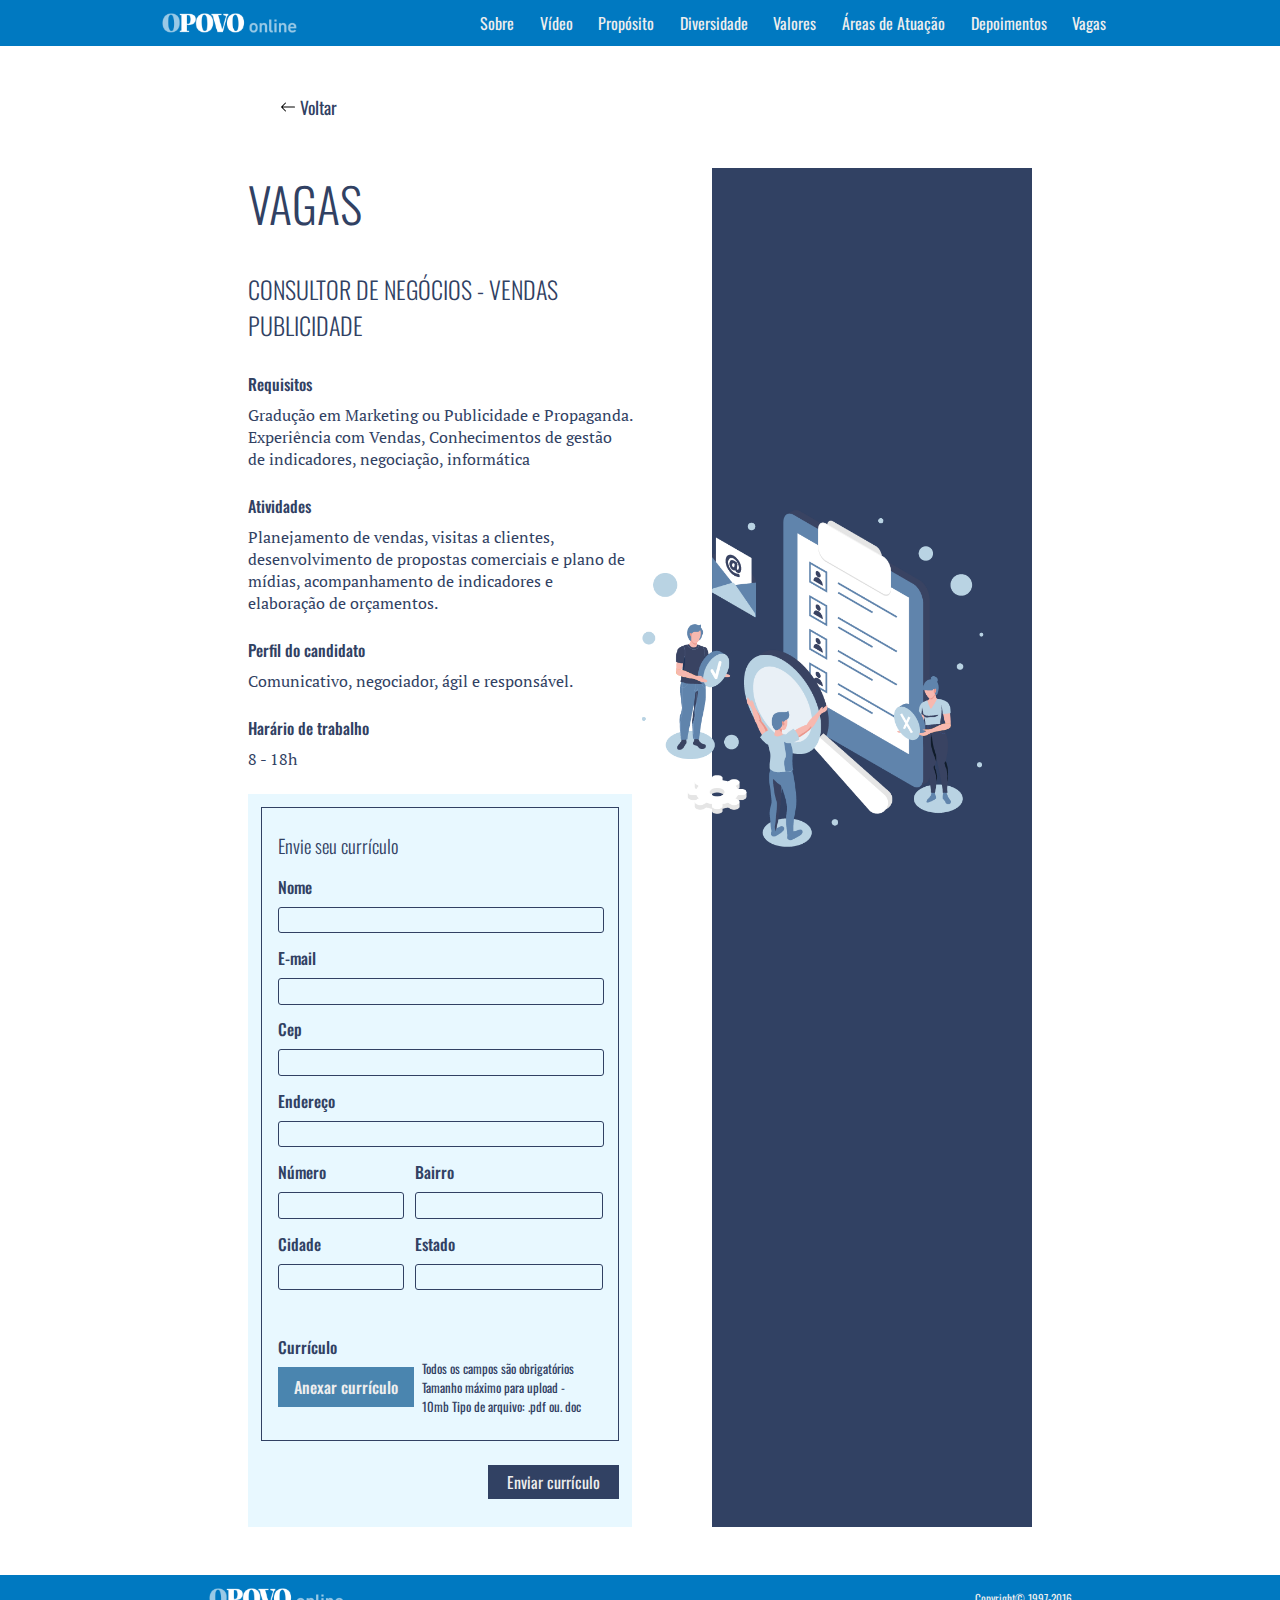
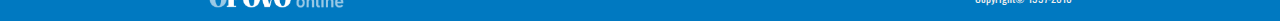
<file: index.html>
<!DOCTYPE html>
<html lang="en">

<head>
    <meta charset="UTF-8">
    <meta http-equiv="X-UA-Compatible" content="IE=edge">
    <meta name="viewport" content="width=device-width, initial-scale=1.0">
    <link rel="stylesheet" href="./styles/index.css">
    <script src="./js/index.js" defer></script>
    <title>O povo</title>
</head>

<body>
    
        <header class="header"  role="complementary">
            <img src="./assets/logo_opovo.png" alt="Logo OPovo Online" >

            <nav class="nav_menu" role="navigation">
                <ul class="container_list" role="menubar">
                    <li role="menuitem">
                        <a href="#">
                            Sobre
                        </a>
                    </li>
                    <li role="menuitem">
                        <a href="#">
                            Vídeo
                        </a>
                    </li>
                    <li  role="menuitem">
                        <a href="#">
                            Propósito
                        </a>
                    </li>
                    <li  role="menuitem">
                        <a href="#">
                            Diversidade
                        </a>
                    </li>
                    <li  role="menuitem">
                        <a href="#">
                            Valores
                        </a>
                    </li>
                    <li  role="menuitem">
                        <a href="#">
                            Áreas de Atuação
                        </a>
                    </li>
                    <li  role="menuitem">
                        <a href="#">
                            Depoimentos
                        </a>
                    </li>
                    <li  role="menuitem">
                        <a href="#">
                            Vagas
                        </a>
                    </li>
                </ul>
            </nav>
        </header>
        <a href="#" class="return_page">
            <img src="./assets/arrow.svg" alt="icone flecha"> Voltar
        </a>

        <main class="main" role="main">
         
            <section class="section_vacancies">

                <h1>Vagas</h1>
                <section class="vague_details">
                    <h2>Consultor de negócios - vendas publicidade</h2>

                    <div class="requirements">
                        <h4>Requisitos</h4>
                        <p>
                            Gradução em Marketing ou Publicidade e Propaganda. Experiência com Vendas, Conhecimentos de
                            gestão de indicadores, negociação, informática
                        </p>
                    </div>

                    <div class="activities">
                        <h4>Atividades</h4>
                        <p>
                            Planejamento de vendas, visitas a clientes, desenvolvimento de propostas comerciais e plano
                            de
                            mídias, acompanhamento de indicadores e elaboração de orçamentos.
                        </p>
                    </div>

                    <div class="candidate_profile">
                        <h4>
                            Perfil do candidato
                        </h4>
                        <p>
                            Comunicativo, negociador, ágil e responsável.
                        </p>
                    </div>

                    <div class="working_hours">
                        <h4> Harário de trabalho</h4>
                        <p>8 - 18h</p>
                    </div>
                </section>

                <div class="container_form">
                    <form id="myform" role="form">
                        <h3>Envie seu currículo</h3>
                        <label for="name">Nome</label>
                        <input type="text" name="name" id="name" class="first_type">

                        <label for="email">E-mail</label>
                        <input type="text" name="email" id="email" class="first_type">

                        <label for="cep">Cep</label>
                        <input type="text" name="cep" id="cep" class="first_type" data-js="cep">

                        <label for="address">
                            Endereço
                        </label>
                        <input type="text" name="address" id="address">


                        <div class="group">
                            <fieldset class="one">
                                <label for="phone">
                                    Número
                                </label>

                                <input type="text" name="phone" id="phone" data-js="phone">

                                <label for="city">
                                    Cidade
                                </label>
                                <input type="text" name="city" id="city">
                            </fieldset>



                            <fieldset class="two">
                                <label for="district">Bairro</label>
                                <input type="text" name="district" id="district">

                                <label for="state">Estado</label>
                                <input type="text" name="state" id="state">
                            </fieldset>

                        </div>

                        <p>Currículo</p>
                        <fieldset class="upload_curriculum">
                            <label for="curriculum" class="file_label">Anexar currículo</label>
                            <span >
                                Todos os campos são obrigatórios Tamanho máximo para upload - 10mb Tipo de arquivo: .pdf
                                ou.
                                doc
                            </span>
                            <input maxlength="10mb" accept=".pdf, .doc" type="file" name="curriculum" id="curriculum"
                                class="cv">


                        </fieldset>
                        <span class="error_file"></span>


                    </form>

                    <button type="submit" form="myform">Enviar currículo</button>
                </div>
            </section>

            <div class="illustration" role="banner">
                <img src="./assets/vagas-01-01.png" alt="illustração">
            </div>
        </main>

        <footer role="complementary">
            <img src="./assets/logo_opovo.png" alt="Logo O povo Online">

            <span role="contentinfo">
                Copyright&copy; 1997-2016
            </span>
        </footer>
</body>

</html>
</file>
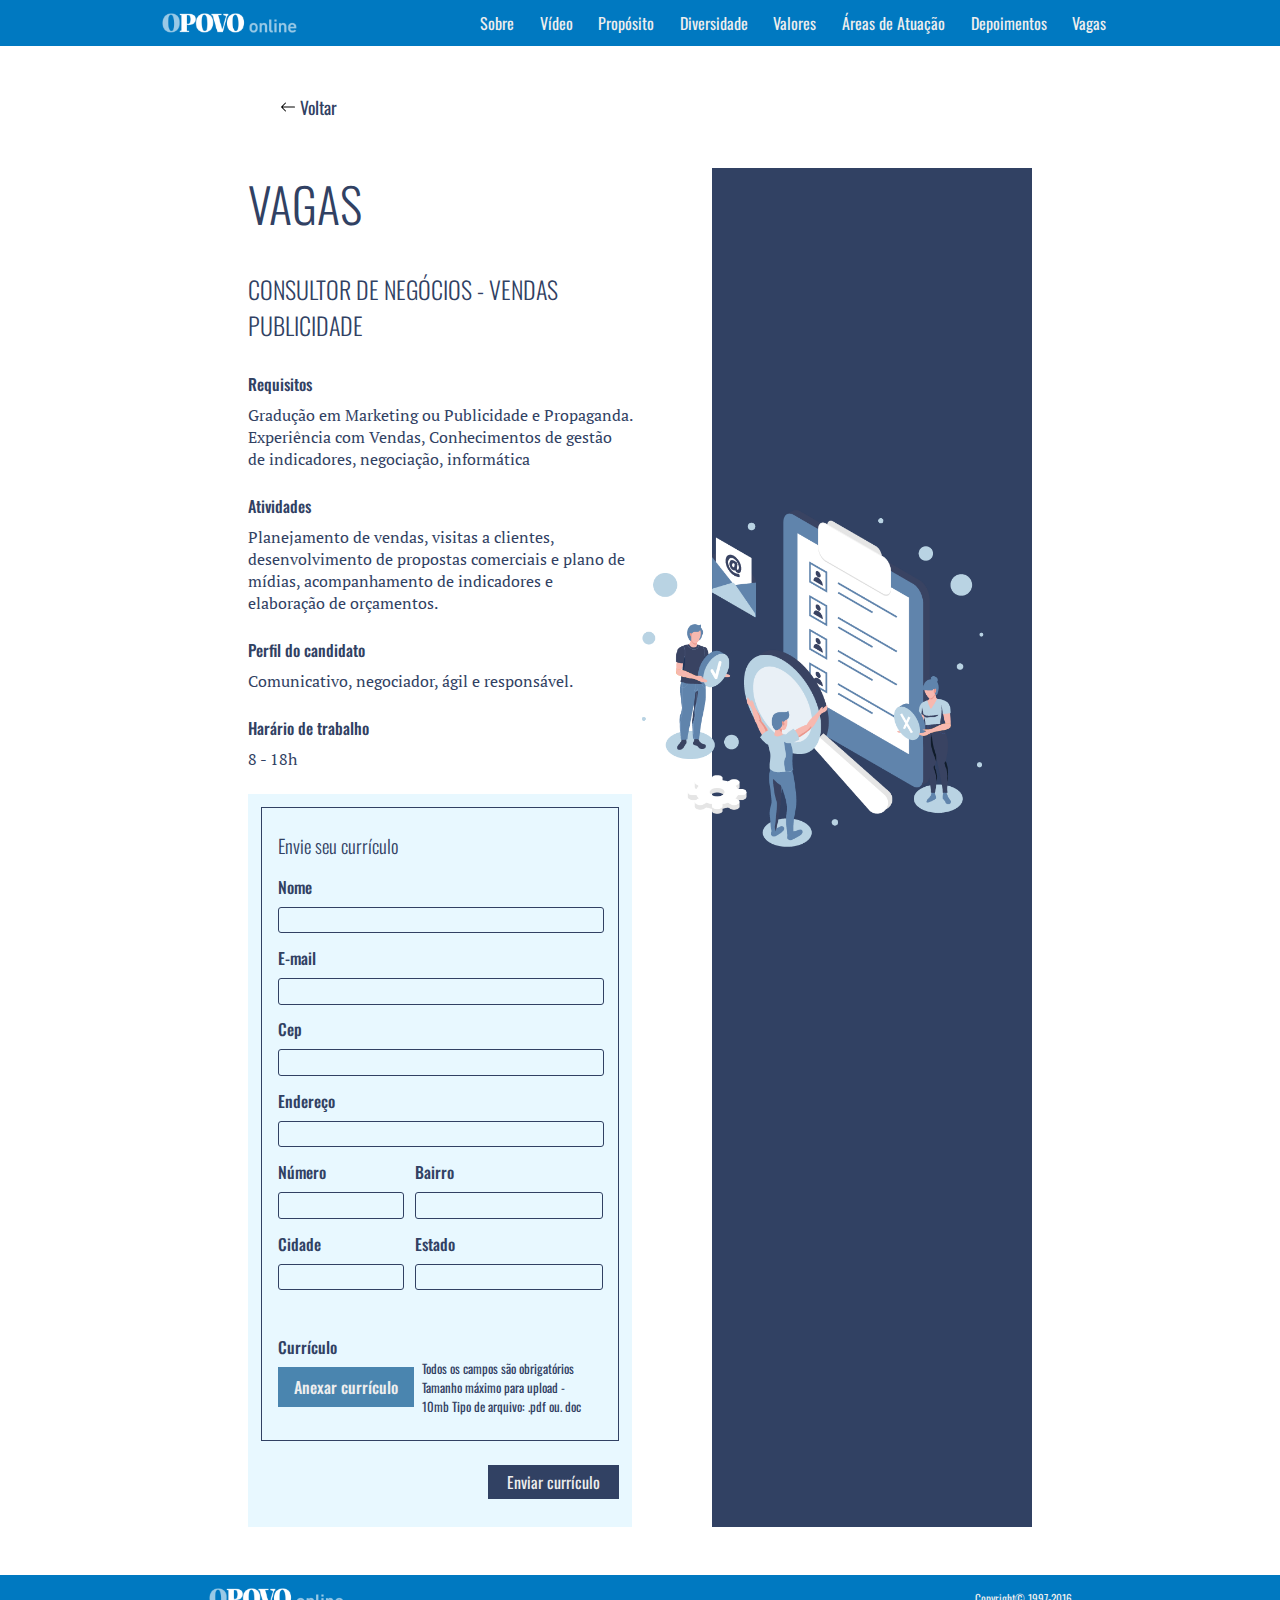
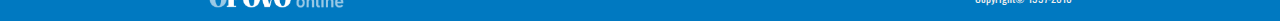
<file: app/pages/index.html>
<!DOCTYPE html>
<html lang="en">

<head>
    <meta charset="UTF-8">
    <meta http-equiv="X-UA-Compatible" content="IE=edge">
    <meta name="viewport" content="width=device-width, initial-scale=1.0">
    <link rel="stylesheet" href="../styles/index.css">
    <script src="../js/index.js" defer></script>
    <title>O povo</title>
</head>

<body>
    
        <header class="header"  role="complementary">
            <img src="../assets/logo_opovo.png" alt="Logo OPovo Online" >

            <nav class="nav_menu" role="navigation">
                <ul class="container_list" role="menubar">
                    <li role="menuitem">
                        <a href="#">
                            Sobre
                        </a>
                    </li>
                    <li role="menuitem">
                        <a href="#">
                            Vídeo
                        </a>
                    </li>
                    <li  role="menuitem">
                        <a href="#">
                            Propósito
                        </a>
                    </li>
                    <li  role="menuitem">
                        <a href="#">
                            Diversidade
                        </a>
                    </li>
                    <li  role="menuitem">
                        <a href="#">
                            Valores
                        </a>
                    </li>
                    <li  role="menuitem">
                        <a href="#">
                            Áreas de Atuação
                        </a>
                    </li>
                    <li  role="menuitem">
                        <a href="#">
                            Depoimentos
                        </a>
                    </li>
                    <li  role="menuitem">
                        <a href="#">
                            Vagas
                        </a>
                    </li>
                </ul>
            </nav>
        </header>
        <a href="#" class="return_page">
            <img src="../assets/arrow.svg" alt="icone flecha"> Voltar
        </a>

        <main class="main" role="main">
         
            <section class="section_vacancies">

                <h1>Vagas</h1>
                <section class="vague_details">
                    <h2>Consultor de negócios - vendas publicidade</h2>

                    <div class="requirements">
                        <h4>Requisitos</h4>
                        <p>
                            Gradução em Marketing ou Publicidade e Propaganda. Experiência com Vendas, Conhecimentos de
                            gestão de indicadores, negociação, informática
                        </p>
                    </div>

                    <div class="activities">
                        <h4>Atividades</h4>
                        <p>
                            Planejamento de vendas, visitas a clientes, desenvolvimento de propostas comerciais e plano
                            de
                            mídias, acompanhamento de indicadores e elaboração de orçamentos.
                        </p>
                    </div>

                    <div class="candidate_profile">
                        <h4>
                            Perfil do candidato
                        </h4>
                        <p>
                            Comunicativo, negociador, ágil e responsável.
                        </p>
                    </div>

                    <div class="working_hours">
                        <h4> Harário de trabalho</h4>
                        <p>8 - 18h</p>
                    </div>
                </section>

                <div class="container_form">
                    <form id="myform" role="form">
                        <h3>Envie seu currículo</h3>
                        <label for="name">Nome</label>
                        <input type="text" name="name" id="name" class="first_type">

                        <label for="email">E-mail</label>
                        <input type="text" name="email" id="email" class="first_type">

                        <label for="cep">Cep</label>
                        <input type="text" name="cep" id="cep" class="first_type" data-js="cep">

                        <label for="address">
                            Endereço
                        </label>
                        <input type="text" name="address" id="address">


                        <div class="group">
                            <fieldset class="one">
                                <label for="phone">
                                    Número
                                </label>

                                <input type="text" name="phone" id="phone" data-js="phone">

                                <label for="city">
                                    Cidade
                                </label>
                                <input type="text" name="city" id="city">
                            </fieldset>



                            <fieldset class="two">
                                <label for="district">Bairro</label>
                                <input type="text" name="district" id="district">

                                <label for="state">Estado</label>
                                <input type="text" name="state" id="state">
                            </fieldset>

                        </div>

                        <p>Currículo</p>
                        <fieldset class="upload_curriculum">
                            <label for="curriculum" class="file_label">Anexar currículo</label>
                            <span >
                                Todos os campos são obrigatórios Tamanho máximo para upload - 10mb Tipo de arquivo: .pdf
                                ou.
                                doc
                            </span>
                            <input maxlength="10mb" accept=".pdf, .doc" type="file" name="curriculum" id="curriculum"
                                class="cv">


                        </fieldset>
                        <span class="error_file"></span>


                    </form>

                    <button type="submit" form="myform">Enviar currículo</button>
                </div>
            </section>

            <div class="illustration" role="banner">
                <img src="../assets/vagas-01-01.png" alt="illustração">
            </div>
        </main>

        <footer role="complementary">
            <img src="../assets/logo_opovo.png" alt="Logo O povo Online">

            <span role="contentinfo">
                Copyright&copy; 1997-2016
            </span>
        </footer>
</body>

</html>
</file>
<file: styles/index.css>
@import url("https://fonts.googleapis.com/css2?family=Oswald:wght@400;500&family=PT+Serif&display=swap");
:root {
  --primary-blue: #0079c1;
  --secondary-blue: #314163;
  --form-blue: #e8f8ff;
  --button-form-blue: #4a85af;
}

* {
  margin: 0;
  padding: 0;
}
header {
  width: 100%;
  background-color: var(--primary-blue);

  display: flex;
  align-items: center;
  justify-content: space-evenly;
  padding: 0.5rem 0px;

  margin-bottom: 3rem;
}
header img {
  height: 30px;
}

header nav ul {
  display: flex;
  list-style: none;
}
header nav ul li {
  margin: 0px 0.8rem;
}
header nav ul li a {
  color: #eee;
  font-family: "Oswald", sans-serif;
  text-decoration: none;
  transition: 0.2s;
}
header nav ul li a:hover {
  color: #ddd;
}
.return_page {
  color: var(--secondary-blue);
  text-decoration: none;
  font-family: "Oswald", sans-serif;
  font-size: 1.1rem;
  position: relative;
  left: 280px;
}
main {
  width: 100%;
  margin: 3rem 0px 3rem;
  color: var(--secondary-blue);
  font-family: "Oswald", sans-serif;

  display: flex;
  justify-content: center;
}
.section_vacancies {
  width: 30%;
}
.section_vacancies h1 {
  font-weight: 300;
  font-size: 3rem;
  margin-bottom: 2rem;
  text-transform: uppercase;
}
.section_vacancies .vague_details h2 {
  font-weight: 300;
  text-transform: uppercase;
  margin-bottom: 1.8rem;
}
.section_vacancies .vague_details div {
  margin-bottom: 1.5rem;
}
.section_vacancies .vague_details h4 {
  font-weight: 500;
  margin-bottom: 0.5rem;
}
.section_vacancies .vague_details p {
  font-family: "PT Serif", serif;
  line-height: 22px;
}
.section_vacancies .container_form {
  padding: 0.8rem;
  background-color: var(--form-blue);
  text-align: end;
}
.section_vacancies .container_form form {
  border: 1px solid var(--secondary-blue);
  padding: 1.5rem 1rem;
  text-align: start;
}
.section_vacancies .container_form form h3 {
  font-weight: 300;
  margin-bottom: 1rem;
}
.section_vacancies .container_form form label {
  font-weight: 500;
}
.section_vacancies .container_form form input {
  display: block;
  background-color: var(--form-blue);
  border: 1px solid var(--secondary-blue);
  outline: none;
  border-radius: 3px;
  width: 95%;
  padding: 0.3rem 0.5rem;
  margin: 0.5rem 0px 0.8rem 0px;
}
.section_vacancies .container_form form div {
  display: flex;
}
.section_vacancies .container_form form fieldset {
  border: none;
}
.section_vacancies .container_form form .one {
  width: 35%;
  margin-right: 1.5rem;
}
.section_vacancies .container_form form .two {
  width: 55%;
  margin-bottom: 2rem;
}
.section_vacancies .container_form form p {
  font-weight: 500;
}
.section_vacancies .container_form form .upload_curriculum {
  display: flex;
  align-items: center;
}
.section_vacancies .container_form form .upload_curriculum .file_label {
  margin-right: 0.5rem;
  background-color: var(--button-form-blue);
  color: #eee;
  padding: 0.5rem 1rem;
  cursor: pointer;
}
.section_vacancies .container_form form .upload_curriculum input[type="file"] {
  display: none;
}
.section_vacancies .container_form form .upload_curriculum span {
  font-size: 0.8rem;
  width: 50%;
}

.section_vacancies .container_form form .error_file {
  font-size: 0.8rem;
  color: #f00;
}
.section_vacancies .container_form button {
  border: none;
  outline: none;
  background-color: var(--secondary-blue);
  color: #eee;
  padding: 0.3rem 1.2rem;
  font-family: "Oswald", sans-serif;
  font-size: 1rem;
  margin: 1.5rem 0px 1rem 0px;
}
.section_vacancies .container_form button:hover {
  cursor: pointer;
}
.illustration {
  background-color: var(--secondary-blue);
  width: 25%;
  margin-left: 5rem;
}
.illustration img {
  position: relative;
  right: 95px;
  top: 300px;
}
footer {
  width: 100%;
  background-color: #0079c1;
  color: #eee;
  font-family: "Oswald", sans-serif;
  font-size: 0.7rem;
  display: flex;
  align-items: center;
  justify-content: space-between;
  padding: 0.5rem 0px;
}
footer img {
  height: 30px;
  margin-left: 13rem;
}
footer span {
  margin-right: 13rem;
}

@media (max-width: 987px) {
  body {
    overflow-x: hidden;
  }
  header {
    flex-direction: column;
    align-items: flex-start;
  }
  header nav ul {
    margin-top: 1rem;
    flex-direction: column;
    text-align: center;
    align-items: center;
    width: 100vw;
  }
  header nav ul li {
    margin-bottom: 1rem;
  }
  header nav ul li a {
    font-size: 0.8rem;
  }
  .return_page {
    left: 10px;
  }
  main {
    margin-bottom: 5rem;
    color: var(--secondary-blue);
    font-family: "Oswald", sans-serif;
    display: flex;
    flex-direction: column;
  }
  main .section_vacancies {
    width: 100%;
    text-align: center;
  }
  main .section_vacancies h1 {
    font-size: 2.5rem;
  }
  main .section_vacancies .vague_details h2 {
    font-size: 1.2rem;
  }
  main .section_vacancies .vague_details div {
    font-size: 0.8rem;
  }
  .section_vacancies .container_form form {
    font-size: 0.8rem;
  }
  .section_vacancies .container_form form .one {
    width: 35%;
  }
  .section_vacancies .container_form form .two {
    width: 53%;
  }
  .section_vacancies .container_form form .upload_curriculum .file_label {
    background-color: var(--button-form-blue);
    color: #eee;
    padding: 0.5rem 1rem;
    cursor: pointer;
    font-size: 0.8rem;
  }
  .section_vacancies .container_form form .upload_curriculum span {
    font-size: 0.6rem;
  }
  .section_vacancies .container_form button {
    font-size: 0.8rem;
  }
  .illustration {
    background-color: var(--secondary-blue);
    width: 100%;
    display: flex;
    justify-content: center;
    align-items: center;
    margin: 0;
  }
  .illustration img {
    width: 50%;
    position: relative;
    right: 0px;
    top: 0px;
  }
  footer {
    font-size: 0.5rem;
    display: flex;
    align-items: center;
    justify-content: space-between;
  }
  footer img {
    height: 20px;
    margin-left: 1rem;
  }
  footer span {
    margin-right: 1rem;
  }
}
@media (min-width: 355px) {
  .section_vacancies .container_form form .one {
    width: 35%;
  }
  .section_vacancies .container_form form .two {
    width: 55%;
  }
}
@media (min-width: 420px) {
 
n_vacancies .container_form form .one {
    width: 38%;
  }
  .section_vacancies .container_form form .two {
    width: 53%;
  }
}
@media (min-width: 485px) {
  .section_vacancies .container_form form .one {
    width: 40%;
  }
  .section_vacancies .container_form form .two {
    width: 52%;
  }
}
@media (min-width: 574px) {
  .section_vacancies .container_form form .one {
    width: 39.8%;
  }
  .section_vacancies .container_form form .two {
    width: 53%;
  }
}
@media (min-width: 635px) {
  .section_vacancies .container_form form .one {
    width: 35%;
  }

  .section_vacancies .container_form form .two {
    width: 55%;
  }
}
</file>
<file: app/styles/index.css>
@import url("https://fonts.googleapis.com/css2?family=Oswald:wght@400;500&family=PT+Serif&display=swap");
:root {
  --primary-blue: #0079c1;
  --secondary-blue: #314163;
  --form-blue: #e8f8ff;
  --button-form-blue: #4a85af;
}

* {
  margin: 0;
  padding: 0;
}
header {
  width: 100%;
  background-color: var(--primary-blue);

  display: flex;
  align-items: center;
  justify-content: space-evenly;
  padding: 0.5rem 0px;

  margin-bottom: 3rem;
}
header img {
  height: 30px;
}

header nav ul {
  display: flex;
  list-style: none;
}
header nav ul li {
  margin: 0px 0.8rem;
}
header nav ul li a {
  color: #eee;
  font-family: "Oswald", sans-serif;
  text-decoration: none;
  transition: 0.2s;
}
header nav ul li a:hover {
  color: #ddd;
}
.return_page {
  color: var(--secondary-blue);
  text-decoration: none;
  font-family: "Oswald", sans-serif;
  font-size: 1.1rem;
  position: relative;
  left: 280px;
}
main {
  width: 100%;
  margin: 3rem 0px 3rem;
  color: var(--secondary-blue);
  font-family: "Oswald", sans-serif;

  display: flex;
  justify-content: center;
}
.section_vacancies {
  width: 30%;
}
.section_vacancies h1 {
  font-weight: 300;
  font-size: 3rem;
  margin-bottom: 2rem;
  text-transform: uppercase;
}
.section_vacancies .vague_details h2 {
  font-weight: 300;
  text-transform: uppercase;
  margin-bottom: 1.8rem;
}
.section_vacancies .vague_details div {
  margin-bottom: 1.5rem;
}
.section_vacancies .vague_details h4 {
  font-weight: 500;
  margin-bottom: 0.5rem;
}
.section_vacancies .vague_details p {
  font-family: "PT Serif", serif;
  line-height: 22px;
}
.section_vacancies .container_form {
  padding: 0.8rem;
  background-color: var(--form-blue);
  text-align: end;
}
.section_vacancies .container_form form {
  border: 1px solid var(--secondary-blue);
  padding: 1.5rem 1rem;
  text-align: start;
}
.section_vacancies .container_form form h3 {
  font-weight: 300;
  margin-bottom: 1rem;
}
.section_vacancies .container_form form label {
  font-weight: 500;
}
.section_vacancies .container_form form input {
  display: block;
  background-color: var(--form-blue);
  border: 1px solid var(--secondary-blue);
  outline: none;
  border-radius: 3px;
  width: 95%;
  padding: 0.3rem 0.5rem;
  margin: 0.5rem 0px 0.8rem 0px;
}
.section_vacancies .container_form form div {
  display: flex;
}
.section_vacancies .container_form form fieldset {
  border: none;
}
.section_vacancies .container_form form .one {
  width: 35%;
  margin-right: 1.5rem;
}
.section_vacancies .container_form form .two {
  width: 55%;
  margin-bottom: 2rem;
}
.section_vacancies .container_form form p {
  font-weight: 500;
}
.section_vacancies .container_form form .upload_curriculum {
  display: flex;
  align-items: center;
}
.section_vacancies .container_form form .upload_curriculum .file_label {
  margin-right: 0.5rem;
  background-color: var(--button-form-blue);
  color: #eee;
  padding: 0.5rem 1rem;
  cursor: pointer;
}
.section_vacancies .container_form form .upload_curriculum input[type="file"] {
  display: none;
}
.section_vacancies .container_form form .upload_curriculum span {
  font-size: 0.8rem;
  width: 50%;
}

.section_vacancies .container_form form .error_file {
  font-size: 0.8rem;
  color: #f00;
}
.section_vacancies .container_form button {
  border: none;
  outline: none;
  background-color: var(--secondary-blue);
  color: #eee;
  padding: 0.3rem 1.2rem;
  font-family: "Oswald", sans-serif;
  font-size: 1rem;
  margin: 1.5rem 0px 1rem 0px;
}
.section_vacancies .container_form button:hover {
  cursor: pointer;
}
.illustration {
  background-color: var(--secondary-blue);
  width: 25%;
  margin-left: 5rem;
}
.illustration img {
  position: relative;
  right: 95px;
  top: 300px;
}
footer {
  width: 100%;
  background-color: #0079c1;
  color: #eee;
  font-family: "Oswald", sans-serif;
  font-size: 0.7rem;
  display: flex;
  align-items: center;
  justify-content: space-between;
  padding: 0.5rem 0px;
}
footer img {
  height: 30px;
  margin-left: 13rem;
}
footer span {
  margin-right: 13rem;
}

@media (max-width: 987px) {
  body {
    overflow-x: hidden;
  }
  header {
    flex-direction: column;
    align-items: flex-start;
  }
  header nav ul {
    margin-top: 1rem;
    flex-direction: column;
    text-align: center;
    align-items: center;
    width: 100vw;
  }
  header nav ul li {
    margin-bottom: 1rem;
  }
  header nav ul li a {
    font-size: 0.8rem;
  }
  .return_page {
    left: 10px;
  }
  main {
    margin-bottom: 5rem;
    color: var(--secondary-blue);
    font-family: "Oswald", sans-serif;
    display: flex;
    flex-direction: column;
  }
  main .section_vacancies {
    width: 100%;
    text-align: center;
  }
  main .section_vacancies h1 {
    font-size: 2.5rem;
  }
  main .section_vacancies .vague_details h2 {
    font-size: 1.2rem;
  }
  main .section_vacancies .vague_details div {
    font-size: 0.8rem;
  }
  .section_vacancies .container_form form {
    font-size: 0.8rem;
  }
  .section_vacancies .container_form form .one {
    width: 35%;
  }
  .section_vacancies .container_form form .two {
    width: 53%;
  }
  .section_vacancies .container_form form .upload_curriculum .file_label {
    background-color: var(--button-form-blue);
    color: #eee;
    padding: 0.5rem 1rem;
    cursor: pointer;
    font-size: 0.8rem;
  }
  .section_vacancies .container_form form .upload_curriculum span {
    font-size: 0.6rem;
  }
  .section_vacancies .container_form button {
    font-size: 0.8rem;
  }
  .illustration {
    background-color: var(--secondary-blue);
    width: 100%;
    display: flex;
    justify-content: center;
    align-items: center;
    margin: 0;
  }
  .illustration img {
    width: 50%;
    position: relative;
    right: 0px;
    top: 0px;
  }
  footer {
    font-size: 0.5rem;
    display: flex;
    align-items: center;
    justify-content: space-between;
  }
  footer img {
    height: 20px;
    margin-left: 1rem;
  }
  footer span {
    margin-right: 1rem;
  }
}
@media (min-width: 355px) {
  .section_vacancies .container_form form .one {
    width: 35%;
  }
  .section_vacancies .container_form form .two {
    width: 55%;
  }
}
@media (min-width: 420px) {
 
n_vacancies .container_form form .one {
    width: 38%;
  }
  .section_vacancies .container_form form .two {
    width: 53%;
  }
}
@media (min-width: 485px) {
  .section_vacancies .container_form form .one {
    width: 40%;
  }
  .section_vacancies .container_form form .two {
    width: 52%;
  }
}
@media (min-width: 574px) {
  .section_vacancies .container_form form .one {
    width: 39.8%;
  }
  .section_vacancies .container_form form .two {
    width: 53%;
  }
}
@media (min-width: 635px) {
  .section_vacancies .container_form form .one {
    width: 35%;
  }

  .section_vacancies .container_form form .two {
    width: 55%;
  }
}
</file>
